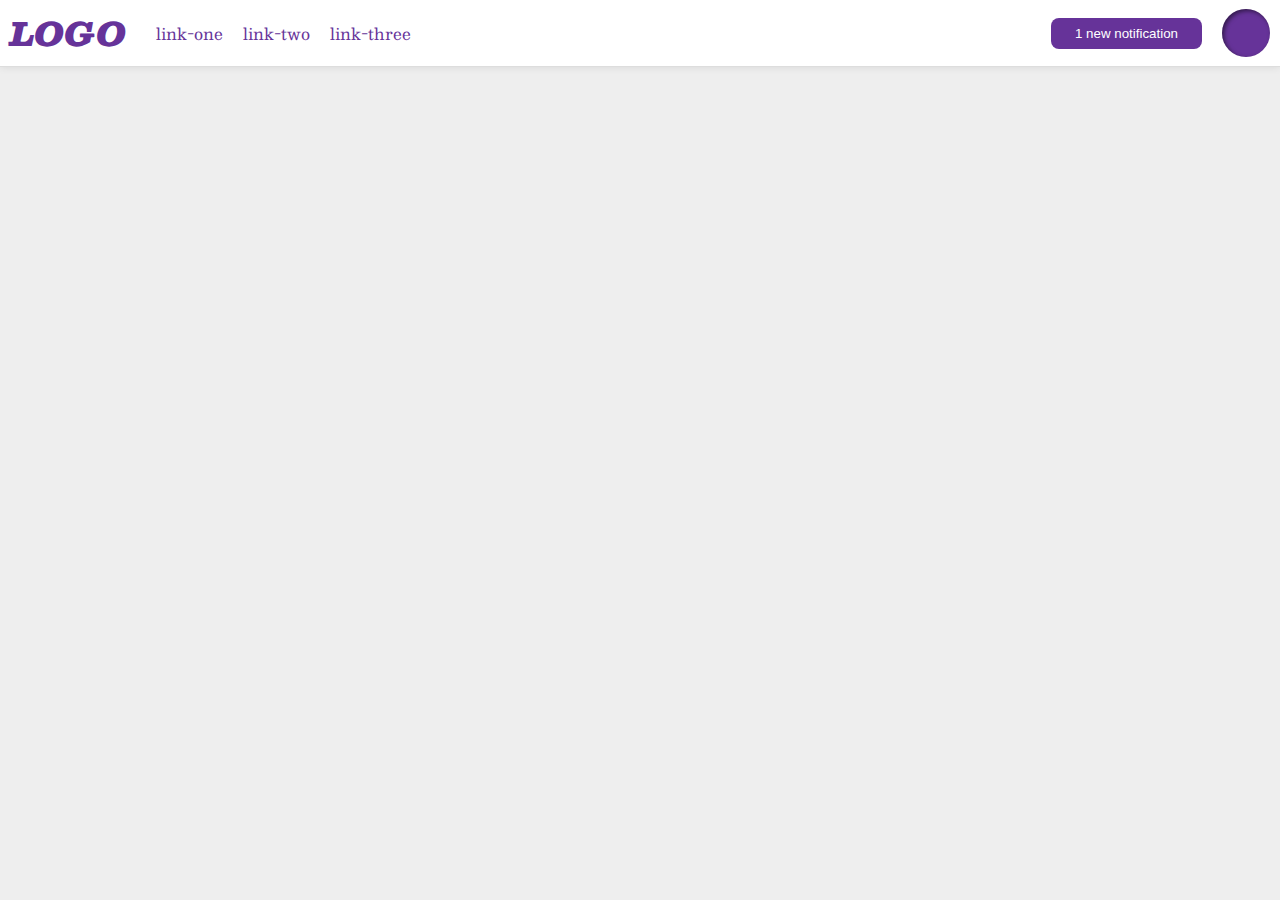
<file: flex/03-flex-header-2/index.html>
<!DOCTYPE html>
<html lang="en">
  <head>
    <meta charset="UTF-8">
    <meta http-equiv="X-UA-Compatible" content="IE=edge">
    <meta name="viewport" content="width=device-width, initial-scale=1.0">
    <title>Flex Header 2</title>
    <link rel="stylesheet" href="style.css">
  </head>
  <body>
    <div class="header">
      <div class="left">
        <div class="logo">
          LOGO
        </div>
        <ul class="links">
          <li><a href="https://google.com">link-one</a></li>
          <li><a href="https://google.com">link-two</a></li>
          <li><a href="https://google.com">link-three</a></li>
        </ul>
      </div>
      <div class="right">
        <button class="notifications">
          1 new notification
        </button>
        <div class="profile-image"></div>
      </div>
    </div>
  </body>
</html>
</file>
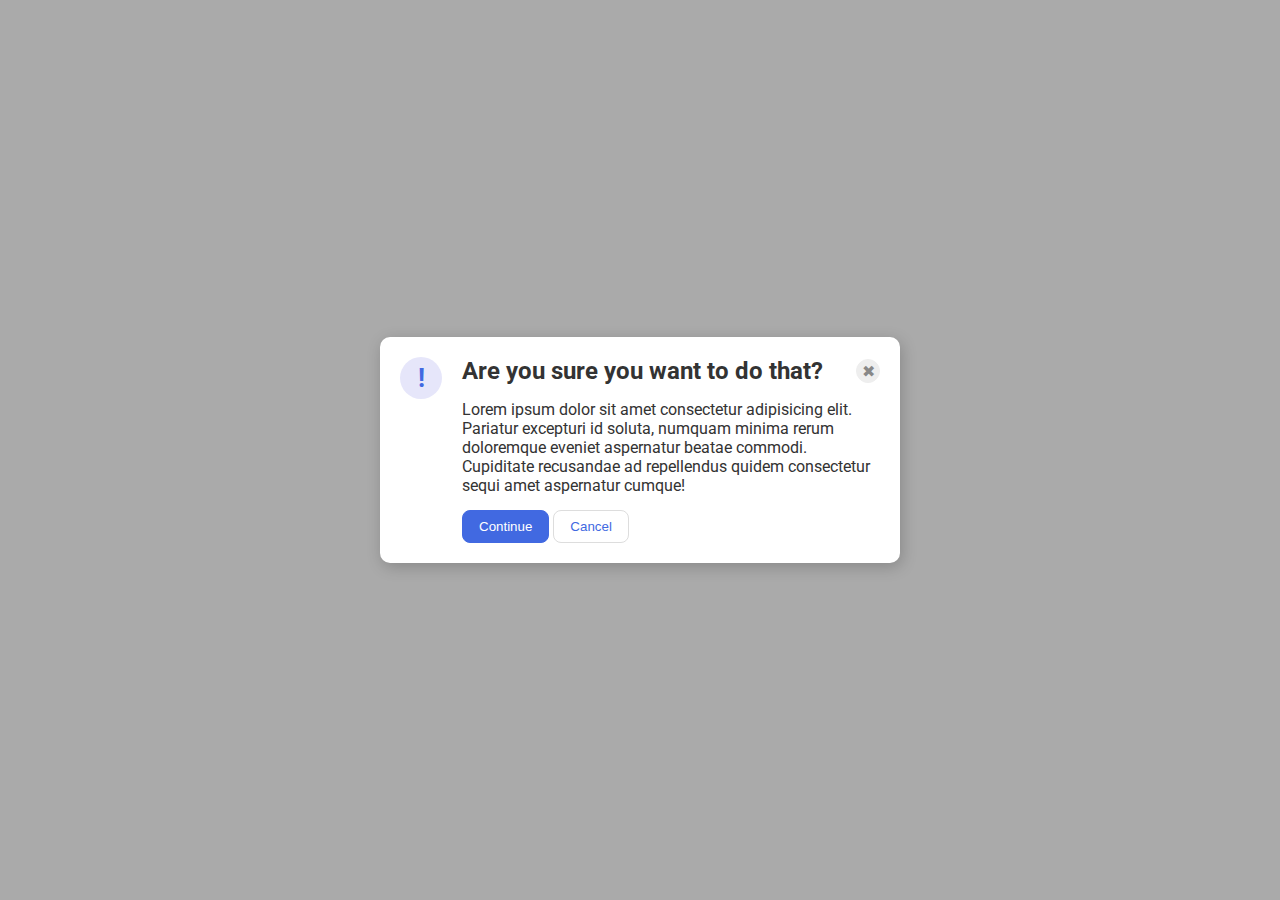
<file: flex/05-flex-modal/index.html>
<!DOCTYPE html>
<html lang="en">
  <head>
    <meta charset="UTF-8">
    <meta http-equiv="X-UA-Compatible" content="IE=edge">
    <meta name="viewport" content="width=device-width, initial-scale=1.0">
    <link rel="stylesheet" href="style.css">
    <title>Modal</title>
  </head>
  <body>
    <div class="modal">
      <div class="left">
        <div class="icon">!</div>
      </div>

      <div class="right">
        <div class="header">
          <h2>Are you sure you want to do that?</h2>  
          <button class="close-button">✖</button>
        </div>

        <div class="text">Lorem ipsum dolor sit amet consectetur adipisicing elit. Pariatur excepturi id soluta, numquam minima rerum doloremque eveniet aspernatur beatae commodi. Cupiditate recusandae ad repellendus quidem consectetur sequi amet aspernatur cumque!</div>
        
        <div>
          <button class="continue">Continue</button>
          <button class="cancel">Cancel</button>
        </div>
      </div>
    </div>
  </body>
</html>
</file>
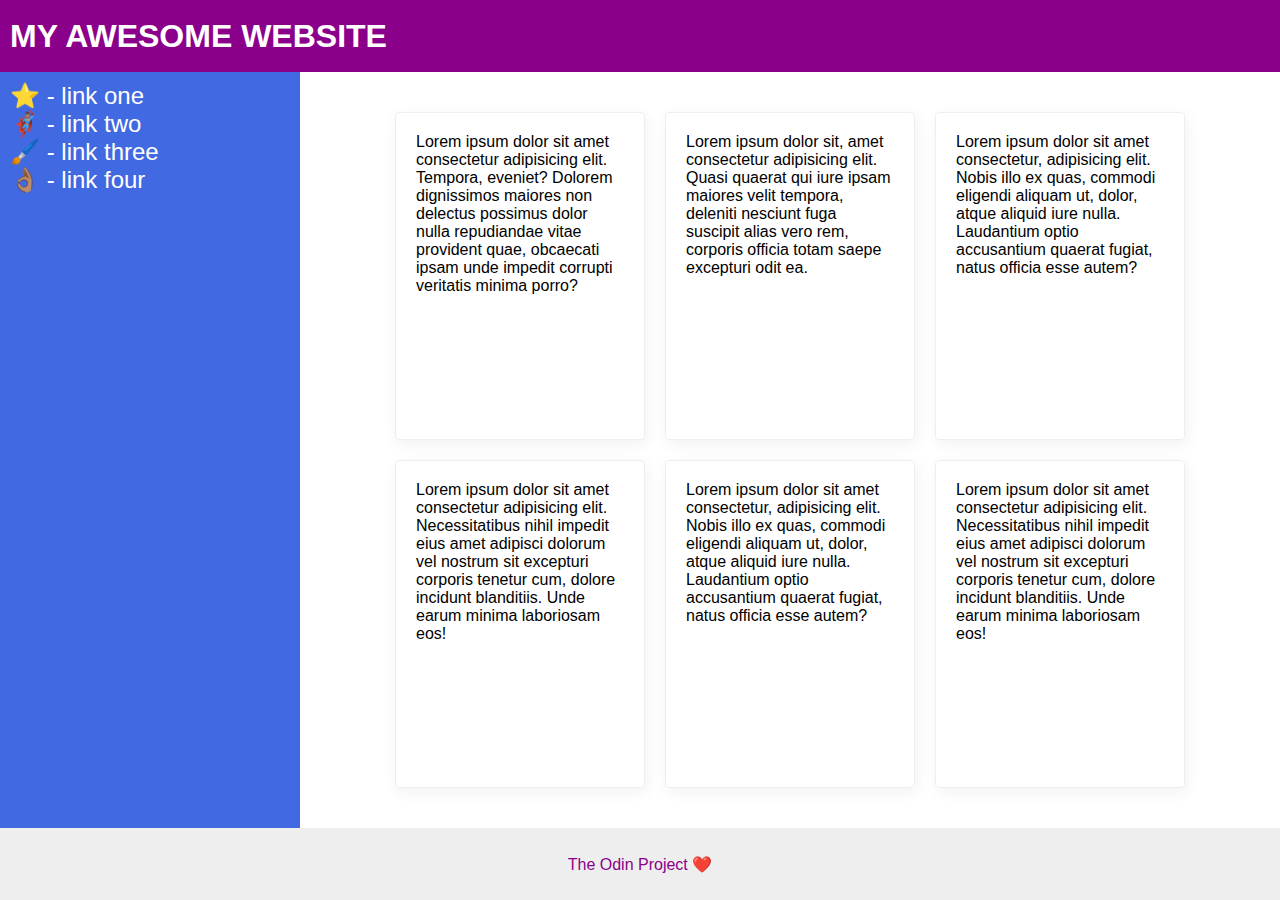
<file: flex/07-flex-layout-2/index.html>
<!DOCTYPE html>
<html lang="en">
  <head>
    <meta charset="UTF-8">
    <meta http-equiv="X-UA-Compatible" content="IE=edge">
    <meta name="viewport" content="width=device-width, initial-scale=1.0">
    <title>The Holy Grail</title>
    <link rel="stylesheet" href="style.css">
  </head>
  <body>
    <div class="header">
      MY AWESOME WEBSITE
    </div>

    <div class="container">
      <div class="sidebar">
        <ul>
          <li><a href="#">⭐ - link one</a></li>
          <li><a href="#">🦸🏽‍♂️ - link two</a></li>
          <li><a href="#">🖌️ - link three</a></li>
          <li><a href="#">👌🏽 - link four</a></li>
        </ul>
      </div>
  
      <div class="content">
        <div class="card">Lorem ipsum dolor sit amet consectetur adipisicing elit. Tempora, eveniet? Dolorem dignissimos maiores non delectus possimus dolor nulla repudiandae vitae provident quae, obcaecati ipsam unde impedit corrupti veritatis minima porro?</div>
        <div class="card">Lorem ipsum dolor sit, amet consectetur adipisicing elit. Quasi quaerat qui iure ipsam maiores velit tempora, deleniti nesciunt fuga suscipit alias vero rem, corporis officia totam saepe excepturi odit ea.</div>
        <div class="card">Lorem ipsum dolor sit amet consectetur, adipisicing elit. Nobis illo ex quas, commodi eligendi aliquam ut, dolor, atque aliquid iure nulla. Laudantium optio accusantium quaerat fugiat, natus officia esse autem?</div>
        <div class="card">Lorem ipsum dolor sit amet consectetur adipisicing elit. Necessitatibus nihil impedit eius amet adipisci dolorum vel nostrum sit excepturi corporis tenetur cum, dolore incidunt blanditiis. Unde earum minima laboriosam eos!</div>
        <div class="card">Lorem ipsum dolor sit amet consectetur, adipisicing elit. Nobis illo ex quas, commodi eligendi aliquam ut, dolor, atque aliquid iure nulla. Laudantium optio accusantium quaerat fugiat, natus officia esse autem?</div>
        <div class="card">Lorem ipsum dolor sit amet consectetur adipisicing elit. Necessitatibus nihil impedit eius amet adipisci dolorum vel nostrum sit excepturi corporis tenetur cum, dolore incidunt blanditiis. Unde earum minima laboriosam eos!</div>
      </div>
    </div>
    
    <div class="footer">
      The Odin Project ❤️
    </div>
  </body>
</html>
</file>
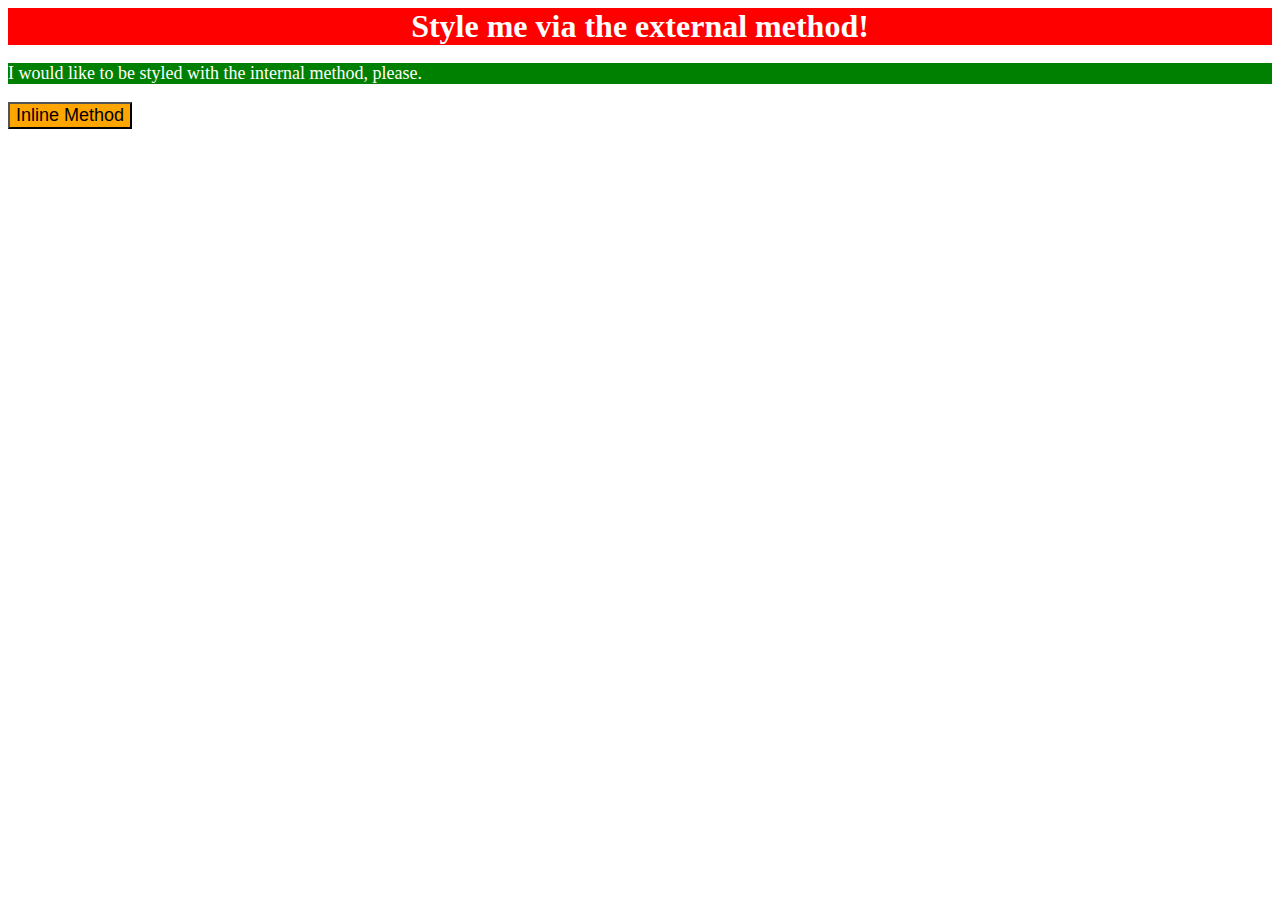
<file: foundations/01-css-methods/index.html>
<!DOCTYPE html>
<html lang="en">
  <head>
    <meta charset="UTF-8">
    <meta http-equiv="X-UA-Compatible" content="IE=edge">
    <meta name="viewport" content="width=device-width, initial-scale=1.0">
    <title>Methods for Adding CSS</title>

    <!-- 
      * `p`: a green background, white text, and a font size of 18px
      * `button`: an orange background and a font size of 18px
     -->

    <link rel="stylesheet" href="style.css">

    <style>
      p {
        background-color: green;
        color: white;
        font-size: 18px;
      }
    </style>
  </head>
  <body>
    <div>Style me via the external method!</div>
    <p>I would like to be styled with the internal method, please.</p>
    <button style="background-color: orange; font-size: 18px">Inline Method</button>
  </body>
</html>
</file>
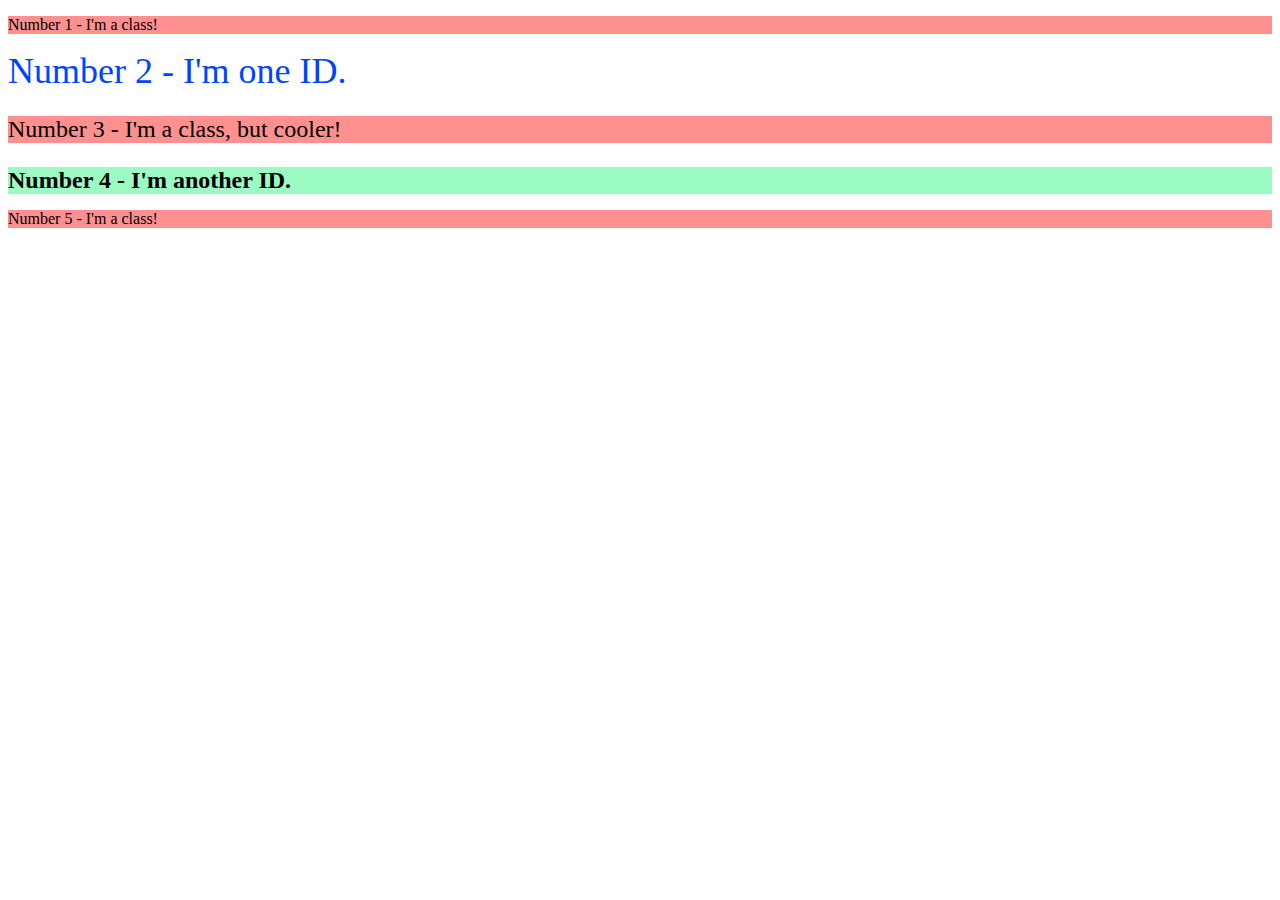
<file: foundations/02-class-id-selectors/index.html>
<!DOCTYPE html>
<html lang="en">
  <head>
    <meta charset="UTF-8">
    <meta http-equiv="X-UA-Compatible" content="IE=edge">
    <meta name="viewport" content="width=device-width, initial-scale=1.0">
    <title>Class and ID Selectors</title>
    <link rel="stylesheet" href="style.css">
  </head>
  <body>
    <p class="odd">Number 1 - I'm a class!</p>
    <div id="num2">Number 2 - I'm one ID.</div>
    <p class="odd addition-font-size">Number 3 - I'm a class, but cooler!</p>
    <div id="num4">Number 4 - I'm another ID.</div>
    <p class="odd">Number 5 - I'm a class!</p>
  </body>
</html>
</file>
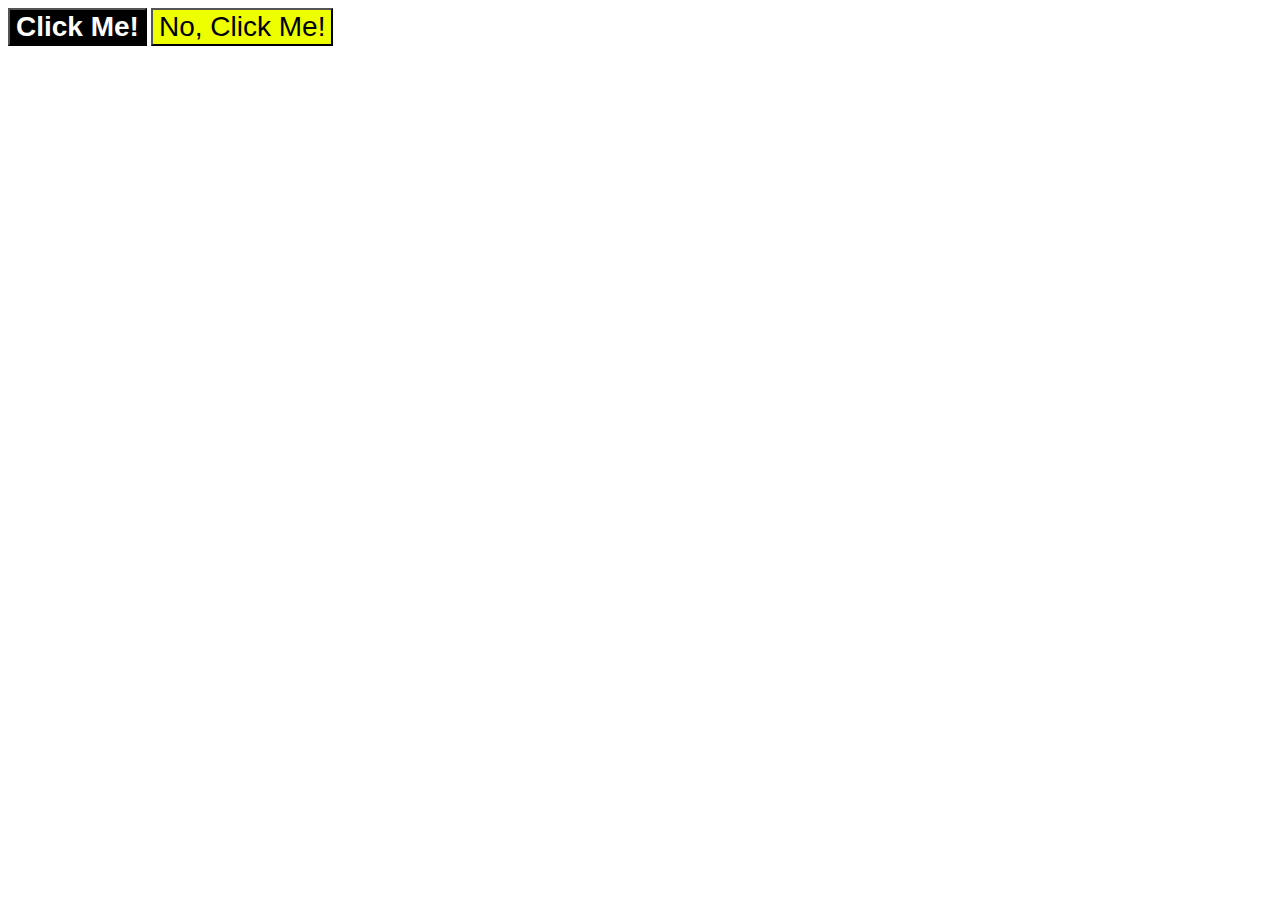
<file: foundations/03-grouping-selectors/index.html>
<!DOCTYPE html>
<html lang="en">
  <head>
    <meta charset="UTF-8">
    <meta http-equiv="X-UA-Compatible" content="IE=edge">
    <meta name="viewport" content="width=device-width, initial-scale=1.0">
    <title>Grouping Selectors</title>
    <link rel="stylesheet" href="style.css">
  </head>
  <body>
    <button class="btn-1">Click Me!</button>
    <button class="btn-2">No, Click Me!</button>
  </body>
</html>
</file>
<file: flex/03-flex-header-2/style.css>
/* this is some magical font-importing.  
you'll learn about it later. */
@import url('https://fonts.googleapis.com/css2?family=Besley:ital,wght@0,400;1,900&display=swap');

body {
  margin: 0;
  background: #eee;
  font-family: Besley, serif;
}

.header {
  background: white;
  border-bottom: 1px solid #ddd;
  box-shadow: 0 0 8px rgba(0,0,0,.1);

  display: flex;
  padding: 6px 10px;
  justify-content: space-between;
  align-items: center;
}
  .header .left, .header .right {
    position: relative;
    display: flex;
    align-items: center;
    gap: 20px;
  }

.profile-image {
  background: rebeccapurple;
  box-shadow: inset 2px 2px 4px rgba(0,0,0,.5);
  border-radius: 50%;
  width: 48px;
  height: 48px;
}

.logo {
  color: rebeccapurple;
  font-size: 32px;
  font-weight: 900;
  font-style: italic;
}

button {
  border: none;
  border-radius: 8px;
  background: rebeccapurple;
  color: white;
  padding: 8px 24px;
}

a {
  /* this removes the line under our links */
  text-decoration: none;
  color: rebeccapurple;
}

ul {
  list-style-type: none;

  display: flex;
  padding: 0 10px;
  margin: 0;
  gap: 0 20px;
}
</file>
<file: flex/05-flex-modal/style.css>
@import url('https://fonts.googleapis.com/css2?family=Roboto:wght@400;700&display=swap');

html, body {
  height: 100%;
}

body {
  font-family: Roboto, sans-serif;
  margin: 0;
  background: #aaa;
  color: #333;
  /* I'll give you this one for free lol */
  display: flex;
  align-items: center;
  justify-content: center;
}

.modal {
  background: white;
  width: 480px;
  border-radius: 10px;
  box-shadow: 2px 4px 16px rgba(0,0,0,.2);
}

.icon {
  color: royalblue;
  font-size: 26px;
  font-weight: 700;
  background: lavender;
  width: 42px;
  height: 42px;
  border-radius: 50%;
  display: flex;
  align-items: center;
  justify-content: center;
}

.close-button {
  background: #eee;
  border-radius: 50%;
  color: #888;
  font-weight: 400;
  font-size: 16px;
  height: 24px;
  width: 24px;
  display: flex;
  align-items: center;
  justify-content: center;
  border: 1px solid #eee;
  padding: 0;
}

button {
  cursor: pointer;
  padding: 8px 16px;
  border-radius: 8px;
}

button.continue {
  background: royalblue;
  border: 1px solid royalblue;
  color: white;
}

button.cancel {
  background: white;
  border: 1px solid #ddd;
  color: royalblue;
}

.modal {
  padding: 20px;
  display: flex;
  justify-content: space-between;
  align-items: flex-start;
  gap: 20px;
}
  .modal .right {
    display: flex;
    flex-direction: column;
  }
    .right .header {
      position :relative;
      display: flex; 
      justify-content: space-between;
      align-items: center;
    }
      .right .header h2 {
        margin: 0;
        padding: 0;
      }

    .right .text {
      position: relative;
      margin: 15px 0;
    }
</file>
<file: flex/07-flex-layout-2/style.css>
* {
  box-sizing: border-box;
}
ul, ol {
  padding: 0;
  margin: 0;
}
li {
  list-style: none;
}
a {
  text-decoration: none;
  color: black;
}
h1 {
  padding: 0;
  margin: 0;
}

/* =========== ENTRY ============= */
body {
  font-family: -apple-system, BlinkMacSystemFont, 'Segoe UI', Roboto, Oxygen, Ubuntu, Cantarell, 'Open Sans', 'Helvetica Neue', sans-serif;
  margin: 0;
  min-height: 100vh;

  /* ========== */
  display: flex;
  justify-content: space-between;
  flex-direction: column;
}

  .container {
    position: relative;
    width: 100%;

    display: flex;
    justify-content: space-between;
    flex: 1 1 auto;
  }
    .container .sidebar {
      padding: 10px;
    }
      .container .sidebar ul li a{
        color: white;
        font-size: 24px;
      }
    
    .container .content {
      position: relative;
      padding: 40px 0;

      display: flex;
      justify-content: center;
      flex-wrap: wrap;
      gap: 20px;
    }

/* ================================ */

.header {
  height: 72px;
  background: darkmagenta;
  color: white;

  display: flex;
  padding: 0 10px;
  align-items: center;

  font-size: 32px;
  font-weight: 900;
}

.footer {
  height: 72px;
  background: #eee;
  color: darkmagenta;

  display: flex;
  justify-content: center;
  align-items: center;
}

.sidebar {
  width: 300px;
  background: royalblue;
  box-sizing: border-box;

  flex-shrink: 0;
}

.card {
  border: 1px solid #eee;
  box-shadow: 2px 4px 16px rgba(0,0,0,.06);
  border-radius: 4px;

  max-width: 250px; 
  padding: 20px;
}
</file>
<file: foundations/01-css-methods/style.css>
/* `div`: a red background, white text, a font size of 32px, center aligned, and bold */
div {
    background-color: red;
    color: white;
    font-size: 32px;
    font-weight: bold;
    text-align: center;
}
</file>
<file: foundations/02-class-id-selectors/style.css>
/* 
    All Odd Elements have a light red/ping background with a font style of
    Verdana, DejaVu Sans and sans-serif
*/
.odd {
    background-color: rgb(255, 144, 144);
    font-style: Verdana, "DejaVu Sans", sans-serif;  
}

/* The second element must be blue and 36px of font size */
#num2 {
    color: hsl(224, 100%, 50%);
    font-size: 36px;
}

/* In addition to the styles for all odd numbered elements, add a font size of 24px */
.addition-font-size {
    font-size: 24px;
}

/* a light green background, a font size of 24px, and bold */
#num4 {
    background-color: #9cfac3;
    font-size: 24px;
    font-weight: bold;
}
</file>
<file: foundations/03-grouping-selectors/style.css>
/* Both elements: a font size of 28px and a list of fonts containing Helvetica and Times New Roman, with sans-serif as a fallback */
.btn-1, .btn-2 {
    font-size: 28px;
    font-style: "Helvatica", "Times New Roman", sans-serif;
}
    /* The first element: a black background, white text color, and a bold font weight */
    .btn-1 {
        background-color: rgb(0,0,0);
        color: hsl(255,100%,100%);
        font-weight: bold;
    }
    /* The second element: a yellow background */
    .btn-2 {
        background-color: #eeff00;
    }
</file>
